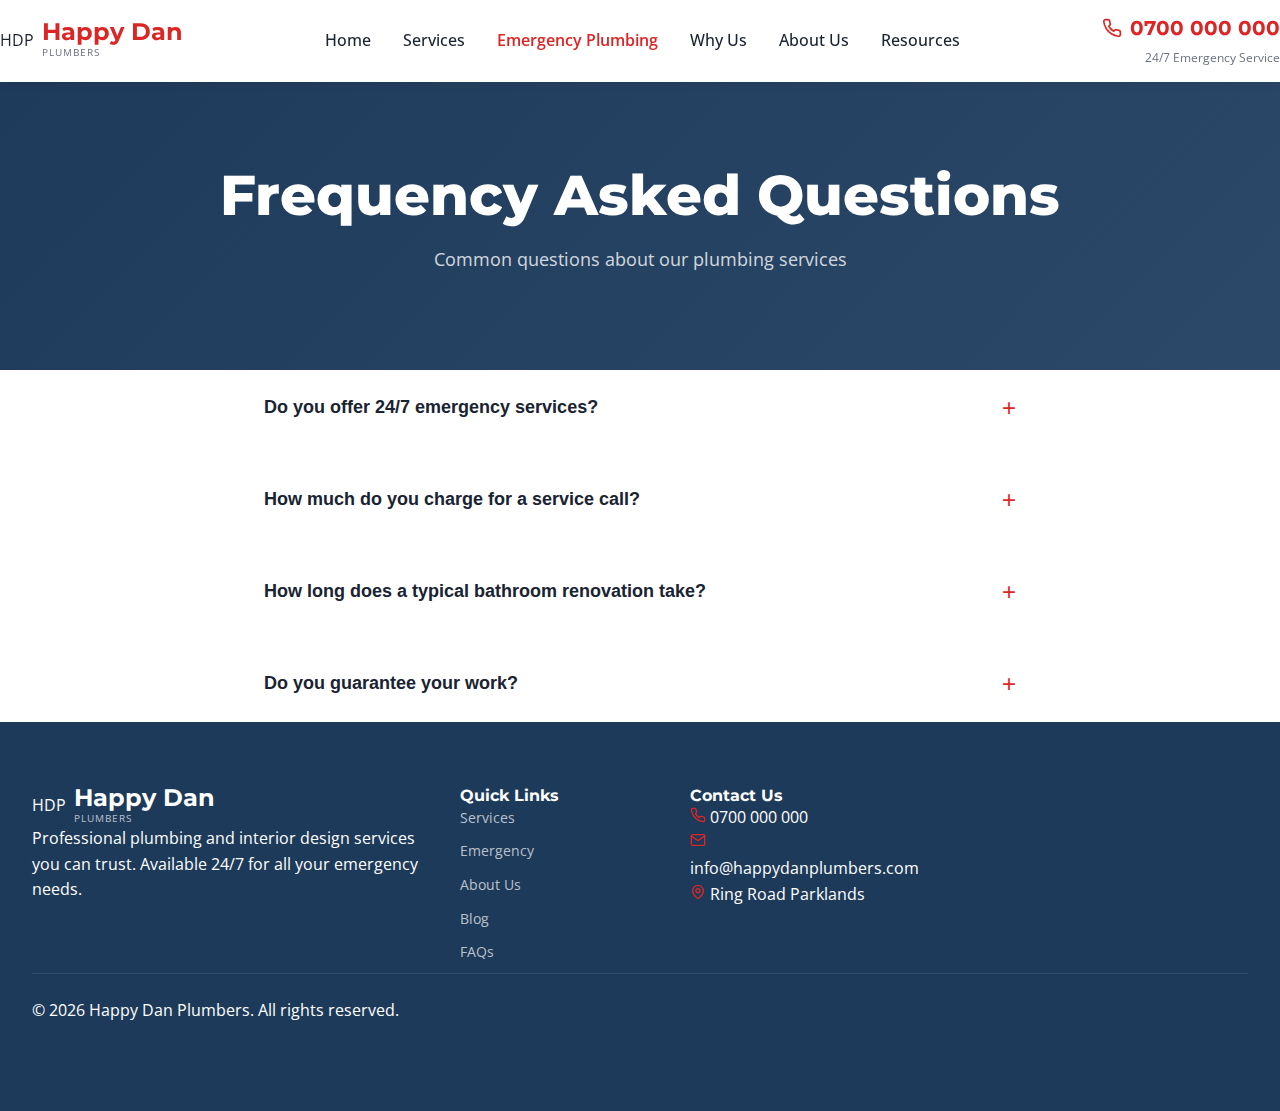
<file: faqs.html>
<!DOCTYPE html>
<html lang="en">

<head>
    <meta charset="UTF-8">
    <meta name="viewport" content="width=device-width, initial-scale=1.0">
    <title>FAQs - Happy Dan Plumbers</title>
    <link rel="preconnect" href="https://fonts.googleapis.com">
    <link rel="preconnect" href="https://fonts.gstatic.com" crossorigin>
    <link
        href="https://fonts.googleapis.com/css2?family=Montserrat:wght@400;500;600;700;800&family=Open+Sans:wght@400;600;700&display=swap"
        rel="stylesheet">
    <link rel="stylesheet" href="styles.css">
</head>

<body>

    <!-- Navigation -->
    <nav class="navbar scrolled">
        <div class="container navbar-content">
            <a href="index.html" class="logo">
                <div class="logo-icon">HDP</div>
                <div class="logo-text">
                    <span class="logo-name">Happy Dan</span>
                    <span class="logo-tagline">Plumbers</span>
                </div>
            </a>

            <!-- Desktop Links -->
            <div class="nav-links">
                <a href="index.html#home" class="nav-link">Home</a>
                <a href="index.html#services" class="nav-link">Services</a>
                <a href="index.html#emergency" class="nav-link nav-link-primary">Emergency Plumbing</a>
                <a href="index.html#why-us" class="nav-link">Why Us</a>
                <a href="index.html#about" class="nav-link">About Us</a>
                <div class="nav-item dropdown">
                    <a href="#" class="nav-link">Resources</a>
                    <div class="dropdown-menu">
                        <a href="faqs.html" class="dropdown-link">FAQs</a>
                        <a href="blog.html" class="dropdown-link">Blog</a>
                    </div>
                </div>
            </div>

            <!-- CTA -->
            <div class="nav-cta">
                <div class="phone-cta">
                    <a href="tel:0700000000" class="phone-number">
                        <svg xmlns="http://www.w3.org/2000/svg" width="20" height="20" viewBox="0 0 24 24" fill="none"
                            stroke="currentColor" stroke-width="2" stroke-linecap="round" stroke-linejoin="round">
                            <path
                                d="M22 16.92v3a2 2 0 0 1-2.18 2 19.79 19.79 0 0 1-8.63-3.07 19.5 19.5 0 0 1-6-6 19.79 19.79 0 0 1-3.07-8.67A2 2 0 0 1 4.11 2h3a2 2 0 0 1 2 1.72 12.84 12.84 0 0 0 .7 2.81 2 2 0 0 1-.45 2.11L8.09 9.91a16 16 0 0 0 6 6l1.27-1.27a2 2 0 0 1 2.11-.45 12.84 12.84 0 0 0 2.81.7A2 2 0 0 1 22 16.92z">
                            </path>
                        </svg>
                        0700 000 000
                    </a>
                    <span class="phone-subtext">24/7 Emergency Service</span>
                </div>
            </div>

            <!-- Mobile Menu Button -->
            <button class="mobile-menu-btn" id="mobileMenuBtn" aria-label="Toggle Menu">
                <svg class="menu-icon" xmlns="http://www.w3.org/2000/svg" width="24" height="24" viewBox="0 0 24 24"
                    fill="none" stroke="currentColor" stroke-width="2" stroke-linecap="round" stroke-linejoin="round">
                    <line x1="3" y1="12" x2="21" y2="12"></line>
                    <line x1="3" y1="6" x2="21" y2="6"></line>
                    <line x1="3" y1="18" x2="21" y2="18"></line>
                </svg>
                <svg class="close-icon hidden" xmlns="http://www.w3.org/2000/svg" width="24" height="24"
                    viewBox="0 0 24 24" fill="none" stroke="currentColor" stroke-width="2" stroke-linecap="round"
                    stroke-linejoin="round">
                    <path d="M18 6 6 18" />
                    <path d="m6 6 12 12" />
                </svg>
            </button>
        </div>

        <!-- Mobile Nav -->
        <div class="container mobile-nav hidden" id="mobileNav">
            <a href="index.html#home" class="mobile-nav-link">Home</a>
            <a href="index.html#services" class="mobile-nav-link">Services</a>
            <a href="index.html#emergency" class="mobile-nav-link">Emergency</a>
            <a href="index.html#why-us" class="mobile-nav-link">Why Choose Us</a>
            <a href="index.html#about" class="mobile-nav-link">About Us</a>
            <a href="faqs.html" class="mobile-nav-link">FAQs</a>
            <a href="blog.html" class="mobile-nav-link">Blog</a>
            <div class="mobile-nav-cta">
                <a href="tel:0700000000" class="btn btn-primary btn-full">Call Now</a>
                <a href="index.html#contact" class="btn btn-navy btn-full">Book Online</a>
            </div>
        </div>
    </nav>

    <!-- Page Header -->
    <header class="page-header">
        <div class="page-header-bg"></div>
        <div class="container page-header-content">
            <h1 class="page-title">Frequency Asked Questions</h1>
            <p class="page-subtitle">Common questions about our plumbing services</p>
        </div>
    </header>

    <!-- FAQ Section -->
    <section class="section">
        <div class="container">
            <div class="faq-accordion">
                <!-- FAQ Item 1 -->
                <div class="faq-item">
                    <button class="faq-question">
                        Do you offer 24/7 emergency services?
                        <span class="faq-icon">+</span>
                    </button>
                    <div class="faq-answer">
                        <p>Yes, we offer 24/7 emergency plumbing services. We understand that plumbing issues can happen
                            at any time, so our team is always ready to respond to your call, day or night.</p>
                    </div>
                </div>

                <!-- FAQ Item 2 -->
                <div class="faq-item">
                    <button class="faq-question">
                        How much do you charge for a service call?
                        <span class="faq-icon">+</span>
                    </button>
                    <div class="faq-answer">
                        <p>Our service call fees vary depending on the location and the nature of the issue. We provide
                            upfront pricing and will give you a detailed estimate before starting any work.</p>
                    </div>
                </div>

                <!-- FAQ Item 3 -->
                <div class="faq-item">
                    <button class="faq-question">
                        How long does a typical bathroom renovation take?
                        <span class="faq-icon">+</span>
                    </button>
                    <div class="faq-answer">
                        <p>A typical bathroom renovation can take anywhere from 1 to 3 weeks, depending on the
                            complexity of the project, size of the bathroom, and materials selected. We will provide a
                            timeline during the planning phase.</p>
                    </div>
                </div>

                <!-- FAQ Item 4 -->
                <div class="faq-item">
                    <button class="faq-question">
                        Do you guarantee your work?
                        <span class="faq-icon">+</span>
                    </button>
                    <div class="faq-answer">
                        <p>Absolutely. We stand behind our work with a satisfaction guarantee. All our installations and
                            repairs come with a warranty for your peace of mind.</p>
                    </div>
                </div>
            </div>
        </div>
    </section>

    <!-- Footer -->
    <footer class="footer">
        <div class="container">
            <div class="footer-grid">
                <div class="footer-brand">
                    <div class="logo">
                        <div class="logo-icon">HDP</div>
                        <div class="logo-text">
                            <span class="logo-name light">Happy Dan</span>
                            <span class="logo-tagline light">Plumbers</span>
                        </div>
                    </div>
                    <p class="footer-desc">Professional plumbing and interior design services you can trust. Available
                        24/7 for all your emergency needs.</p>
                </div>
                <div class="footer-links">
                    <h4>Quick Links</h4>
                    <ul>
                        <li><a href="index.html#services">Services</a></li>
                        <li><a href="index.html#emergency">Emergency</a></li>
                        <li><a href="index.html#about">About Us</a></li>
                        <li><a href="blog.html">Blog</a></li>
                        <li><a href="faqs.html">FAQs</a></li>
                    </ul>
                </div>
                <div class="footer-contact">
                    <h4>Contact Us</h4>
                    <p>
                        <svg xmlns="http://www.w3.org/2000/svg" width="16" height="16" viewBox="0 0 24 24" fill="none"
                            stroke="currentColor" stroke-width="2" stroke-linecap="round" stroke-linejoin="round">
                            <path
                                d="M22 16.92v3a2 2 0 0 1-2.18 2 19.79 19.79 0 0 1-8.63-3.07 19.5 19.5 0 0 1-6-6 19.79 19.79 0 0 1-3.07-8.67A2 2 0 0 1 4.11 2h3a2 2 0 0 1 2 1.72 12.84 12.84 0 0 0 .7 2.81 2 2 0 0 1-.45 2.11L8.09 9.91a16 16 0 0 0 6 6l1.27-1.27a2 2 0 0 1 2.11-.45 12.84 12.84 0 0 0 2.81.7A2 2 0 0 1 22 16.92z">
                            </path>
                        </svg>
                        0700 000 000
                    </p>
                    <p>
                        <svg xmlns="http://www.w3.org/2000/svg" width="16" height="16" viewBox="0 0 24 24" fill="none"
                            stroke="currentColor" stroke-width="2" stroke-linecap="round" stroke-linejoin="round">
                            <path d="M4 4h16c1.1 0 2 .9 2 2v12c0 1.1-.9 2-2 2H4c-1.1 0-2-.9-2-2V6c0-1.1.9-2 2-2z">
                            </path>
                            <polyline points="22,6 12,13 2,6"></polyline>
                        </svg>
                        info@happydanplumbers.com
                    </p>
                    <p>
                        <svg xmlns="http://www.w3.org/2000/svg" width="16" height="16" viewBox="0 0 24 24" fill="none"
                            stroke="currentColor" stroke-width="2" stroke-linecap="round" stroke-linejoin="round">
                            <path d="M20 10c0 6-8 12-8 12s-8-6-8-12a8 8 0 0 1 16 0Z" />
                            <circle cx="12" cy="10" r="3" />
                        </svg>
                        Ring Road Parklands
                    </p>
                </div>
            </div>
            <div class="footer-bottom">
                <p>&copy; 2026 Happy Dan Plumbers. All rights reserved.</p>
            </div>
        </div>
    </footer>

    <script src="script.js"></script>
</body>

</html>
</file>
<file: styles.css>
/* ========================================
   CSS Reset & Base Styles
======================================== */
*,
*::before,
*::after {
  box-sizing: border-box;
  margin: 0;
  padding: 0;
}

:root {
  /* Colors */
  --primary: #dc2626;
  --primary-dark: #b91c1c;
  --secondary: #1e3a5a;
  --secondary-light: #2d4a6a;
  --background: #ffffff;
  --foreground: #1a2332;
  --muted: #f3f4f6;
  --muted-foreground: #6b7280;
  --border: #e5e7eb;
  --star: #fbbf24;

  /* Spacing */
  --container-max: 1280px;
  --container-padding: 1rem;

  /* Shadows */
  --shadow-card: 0 4px 20px -4px rgba(26, 35, 50, 0.1);
  --shadow-button: 0 4px 14px -2px rgba(220, 38, 38, 0.4);
  --shadow-nav: 0 2px 10px -2px rgba(26, 35, 50, 0.1);

  /* Border Radius */
  --radius: 0.5rem;
  --radius-lg: 0.75rem;
}

body {
  font-family: 'Open Sans', system-ui, sans-serif;
  color: var(--foreground);
  background-color: var(--background);
  line-height: 1.6;
  -webkit-font-smoothing: antialiased;
}

h1,
h2,
h3,
h4,
h5,
h6 {
  font-family: 'Montserrat', system-ui, sans-serif;
  font-weight: 700;
  line-height: 1.2;
}

a {
  text-decoration: none;
  color: inherit;
}

img {
  max-width: 100%;
  height: auto;
}

ul {
  list-style: none;
}

/* ========================================
   Utility Classes
======================================== */
.container {
  max-width: var(--container-max);
  margin: 0 auto;
  padding: 0 var(--container-padding);
}

.hidden {
  display: none !important;
}

.text-primary {
  color: var(--primary);
}

.desktop-only {
  display: none;
}

@media (min-width: 768px) {
  .desktop-only {
    display: inline;
  }

  :root {
    --container-padding: 1.5rem;
  }
}

@media (min-width: 1024px) {
  :root {
    --container-padding: 2rem;
  }
}

/* ========================================
   Buttons
======================================== */
.btn {
  display: inline-flex;
  align-items: center;
  justify-content: center;
  gap: 0.5rem;
  padding: 0.75rem 1.5rem;
  font-family: 'Montserrat', sans-serif;
  font-weight: 600;
  font-size: 0.875rem;
  border-radius: var(--radius);
  border: none;
  cursor: pointer;
  transition: all 0.2s ease;
}

.btn-primary {
  background: var(--primary);
  color: white;
  box-shadow: var(--shadow-button);
}

.btn-primary:hover {
  background: var(--primary-dark);
  transform: scale(1.02);
}

.btn-navy {
  background: var(--secondary);
  color: white;
}

.btn-navy:hover {
  background: var(--secondary-light);
}

.btn-white {
  background: white;
  color: var(--primary);
}

.btn-white:hover {
  background: rgba(255, 255, 255, 0.9);
}

.btn-lg {
  padding: 1rem 2rem;
  font-size: 1rem;
}

.btn-full {
  width: 100%;
}

/* ========================================
   Header - Top Bar
======================================== */
.top-bar {
  background: var(--secondary);
  padding: 0.5rem 0;
  font-size: 0.875rem;
}

.top-bar-content {
  display: flex;
  align-items: center;
  justify-content: space-between;
}

.top-bar-text {
  color: rgba(255, 255, 255, 0.8);
  display: none;
}

@media (min-width: 640px) {
  .top-bar-text {
    display: inline;
  }
}

.top-bar-links {
  display: flex;
  align-items: center;
  gap: 1rem;
  color: white;
  margin-left: auto;
}

.top-bar-link {
  display: flex;
  align-items: center;
  gap: 0.25rem;
  transition: color 0.2s;
}

.top-bar-link:hover {
  color: var(--primary);
}

.top-bar-link span {
  display: none;
}

@media (min-width: 640px) {
  .top-bar-link span {
    display: inline;
  }
}

/* ========================================
   Header - Navbar
======================================== */
.navbar {
  background: var(--background);
  box-shadow: var(--shadow-nav);
  position: sticky;
  top: 0;
  z-index: 100;
}

.navbar-content {
  display: flex;
  align-items: center;
  justify-content: space-between;
  padding: 0.75rem 0;
}

/* Logo */
.logo {
  display: flex;
  align-items: center;
  gap: 0.5rem;
}

.logo-image {
  height: 48px;
  width: auto;
  object-fit: contain;
}

.logo-name {
  font-family: 'Montserrat', sans-serif;
  font-weight: 700;
  font-size: 1.5rem;
  color: var(--primary);
  display: block;
  line-height: 1;
}

.logo-name.light {
  color: white;
}

.logo-tagline {
  font-size: 0.65rem;
  color: var(--muted-foreground);
  text-transform: uppercase;
  letter-spacing: 0.1em;
  display: block;
}

.logo-tagline.light {
  color: rgba(255, 255, 255, 0.7);
}

/* Desktop Navigation */
.nav-links {
  display: none;
  align-items: center;
  gap: 2rem;
}

@media (min-width: 1024px) {
  .nav-links {
    display: flex;
  }
}

.nav-link {
  font-weight: 500;
  color: var(--foreground);
  transition: color 0.2s;
}

.nav-link:hover {
  color: var(--primary) !important;
  /* Force hover color */
}

/* Dropdown Menu */
.dropdown {
  position: relative;
  height: 100%;
  display: flex;
  align-items: center;
}

.dropdown-menu {
  position: absolute;
  top: 100%;
  left: 50%;
  transform: translateX(-50%) translateY(10px);
  background: white;
  min-width: 180px;
  padding: 0.5rem 0;
  border-radius: var(--radius);
  box-shadow: 0 10px 15px -3px rgba(0, 0, 0, 0.1), 0 4px 6px -2px rgba(0, 0, 0, 0.05);
  opacity: 0;
  visibility: hidden;
  transition: all 0.3s ease;
  z-index: 1000;
}

.dropdown:hover .dropdown-menu {
  opacity: 1;
  visibility: visible;
  transform: translateX(-50%) translateY(0);
}

.dropdown-link {
  display: block;
  padding: 0.75rem 1.5rem;
  color: var(--foreground);
  font-weight: 500;
  transition: all 0.2s;
  text-decoration: none;
  font-size: 0.875rem;
}

.dropdown-link:hover {
  background: var(--muted);
  color: var(--primary);
  padding-left: 1.75rem;
}

.nav-link-primary {
  color: var(--primary);
  font-weight: 600;
}

/* Nav CTA */
.nav-cta {
  display: none;
  align-items: center;
  gap: 1rem;
}

@media (min-width: 768px) {
  .nav-cta {
    display: flex;
  }
}

.phone-cta {
  text-align: right;
}

.phone-number {
  display: flex;
  align-items: center;
  gap: 0.5rem;
  color: var(--primary);
  font-family: 'Montserrat', sans-serif;
  font-weight: 700;
  font-size: 1.25rem;
  transition: color 0.2s;
}

.phone-number:hover {
  color: var(--primary-dark);
}

.phone-subtext {
  font-size: 0.75rem;
  color: var(--muted-foreground);
}

/* Mobile Menu Button */
.mobile-menu-btn {
  display: flex;
  padding: 0.5rem;
  background: none;
  border: none;
  cursor: pointer;
}

@media (min-width: 1024px) {
  .mobile-menu-btn {
    display: none;
  }
}

/* Mobile Navigation */
.mobile-nav {
  padding: 1rem 0;
  border-top: 1px solid var(--border);
  animation: fadeIn 0.3s ease;
}

@keyframes fadeIn {
  from {
    opacity: 0;
    transform: translateY(-10px);
  }

  to {
    opacity: 1;
    transform: translateY(0);
  }
}

.mobile-nav-link {
  display: block;
  padding: 0.75rem 0;
  font-weight: 500;
  color: var(--foreground);
  transition: color 0.2s;
}

.mobile-nav-link:hover {
  color: var(--primary);
}

.mobile-nav-cta {
  padding-top: 1rem;
  margin-top: 1rem;
  border-top: 1px solid var(--border);
  display: flex;
  flex-direction: column;
  gap: 0.75rem;
}

/* ========================================
   Hero Section
======================================== */
.hero {
  position: relative;
  min-height: 700px;
  display: flex;
  align-items: center;
}

.hero-bg {
  position: absolute;
  inset: 0;
  background: linear-gradient(135deg, var(--secondary) 0%, var(--secondary-light) 100%);
}

.hero-bg::before {
  content: '';
  position: absolute;
  inset: 0;
  background: url('https://images.unsplash.com/photo-1581578731548-c64695cc6952?w=1920&q=80') center/cover no-repeat;
  opacity: 0.2;
}

.hero .container {
  position: relative;
  padding-top: 4rem;
  padding-bottom: 4rem;
}

.hero-grid {
  display: grid;
  gap: 3rem;
  align-items: center;
}

@media (min-width: 1024px) {
  .hero-grid {
    grid-template-columns: 1fr 1fr;
  }
}

/* Hero Content */
.hero-content {
  color: white;
  animation: fadeIn 0.5s ease;
}

.hero-subtitle {
  font-size: 1.125rem;
  opacity: 0.9;
  margin-bottom: 0.5rem;
}

.hero-title {
  font-size: 2.5rem;
  line-height: 1.1;
  margin-bottom: 1.5rem;
}

@media (min-width: 768px) {
  .hero-title {
    font-size: 3.5rem;
  }
}

.hero-description {
  font-size: 1.125rem;
  opacity: 0.9;
  margin-bottom: 2rem;
  max-width: 560px;
}

/* Hero Stats */
.hero-stats {
  display: flex;
  align-items: center;
  gap: 2rem;
  flex-wrap: wrap;
}

.stat-item {
  display: flex;
  align-items: center;
  gap: 0.75rem;
}

.stat-icons {
  display: flex;
}

.stat-icon {
  width: 2rem;
  height: 2rem;
  border-radius: 50%;
  background: var(--primary);
  display: flex;
  align-items: center;
  justify-content: center;
  font-size: 0.75rem;
  margin-left: -0.25rem;
  border: 2px solid var(--secondary);
}

.stat-icon:first-child {
  margin-left: 0;
}

.stat-text {
  display: flex;
  flex-direction: column;
}

.stat-number {
  font-family: 'Montserrat', sans-serif;
  font-weight: 700;
  font-size: 1.5rem;
}

.stat-label {
  font-size: 0.875rem;
  opacity: 0.8;
}

.stat-divider {
  width: 1px;
  height: 40px;
  background: rgba(255, 255, 255, 0.3);
}

.stat-rating {
  display: flex;
  align-items: center;
  gap: 0.25rem;
}

.stars {
  display: flex;
  gap: 0.125rem;
}

.star {
  width: 1rem;
  height: 1rem;
  fill: var(--star);
  stroke: var(--star);
}

.star.half {
  opacity: 0.5;
}

/* Hero Form */
.hero-form-wrapper {
  background: white;
  border-radius: var(--radius-lg);
  box-shadow: var(--shadow-card);
  overflow: hidden;
  animation: slideInRight 0.5s ease;
}

@keyframes slideInRight {
  from {
    opacity: 0;
    transform: translateX(20px);
  }

  to {
    opacity: 1;
    transform: translateX(0);
  }
}

.form-tabs {
  display: flex;
}

.form-tab {
  flex: 1;
  display: flex;
  align-items: center;
  justify-content: center;
  gap: 0.5rem;
  padding: 1rem 1.5rem;
  background: var(--muted);
  color: var(--muted-foreground);
  font-weight: 600;
  border: none;
  cursor: pointer;
  transition: all 0.2s;
}

.form-tab.active {
  background: white;
  color: var(--primary);
  border-bottom: 2px solid var(--primary);
}

.form-tab:hover:not(.active) {
  color: var(--foreground);
}

.hero-form {
  padding: 1.5rem;
}

.form-title {
  font-size: 1.25rem;
  color: var(--primary);
  margin-bottom: 1.5rem;
}

.form-row {
  display: grid;
  grid-template-columns: 1fr 1fr;
  gap: 1rem;
}

.form-group {
  margin-bottom: 1rem;
}

.form-group label {
  display: block;
  font-size: 0.875rem;
  font-weight: 500;
  margin-bottom: 0.25rem;
  color: var(--foreground);
}

.form-group input {
  width: 100%;
  padding: 0.75rem;
  border: 1px solid var(--border);
  border-radius: var(--radius);
  font-size: 1rem;
  transition: border-color 0.2s, box-shadow 0.2s;
}

.form-group input:focus {
  outline: none;
  border-color: var(--primary);
  box-shadow: 0 0 0 3px rgba(220, 38, 38, 0.1);
}

.form-checkbox {
  display: flex;
  align-items: flex-start;
  gap: 0.5rem;
  margin-bottom: 1rem;
}

.form-checkbox input {
  margin-top: 0.25rem;
  width: 1rem;
  height: 1rem;
  accent-color: var(--primary);
}

.form-checkbox label {
  font-size: 0.875rem;
  color: var(--muted-foreground);
}

.form-disclaimer {
  font-size: 0.75rem;
  color: var(--muted-foreground);
  margin-top: 1rem;
}

.form-disclaimer a {
  color: var(--primary);
}

.form-disclaimer a:hover {
  text-decoration: underline;
}

/* ========================================
   Services Section
======================================== */
.services {
  padding: 4rem 0;
  background: var(--muted);
}

@media (min-width: 768px) {
  .services {
    padding: 6rem 0;
  }
}

.section-header {
  text-align: center;
  margin-bottom: 3rem;
}

.section-title {
  font-size: 2rem;
  margin-bottom: 1rem;
}

@media (min-width: 768px) {
  .section-title {
    font-size: 2.5rem;
  }
}

.section-description {
  color: var(--muted-foreground);
  max-width: 640px;
  margin: 0 auto;
}

.section-title.light,
.section-description.light {
  color: white;
}

.section-description.light {
  opacity: 0.8;
}

.services-grid {
  display: grid;
  gap: 1.5rem;
}

@media (min-width: 768px) {
  .services-grid {
    grid-template-columns: repeat(2, 1fr);
  }
}

@media (min-width: 1024px) {
  .services-grid {
    grid-template-columns: repeat(3, 1fr);
  }
}

.service-card {
  background: white;
  padding: 1.5rem;
  border-radius: var(--radius-lg);
  box-shadow: var(--shadow-card);
  border: 1px solid var(--border);
  transition: box-shadow 0.3s, transform 0.3s;
  cursor: pointer;
}

.service-card:hover {
  box-shadow: 0 10px 40px -10px rgba(26, 35, 50, 0.15);
  transform: translateY(-2px);
}

.service-icon {
  width: 3.5rem;
  height: 3.5rem;
  border-radius: var(--radius);
  background: rgba(220, 38, 38, 0.1);
  display: flex;
  align-items: center;
  justify-content: center;
  color: var(--primary);
  margin-bottom: 1rem;
  transition: background 0.3s, color 0.3s;
}

.service-card:hover .service-icon {
  background: var(--primary);
  color: white;
}

.service-title {
  font-size: 1.25rem;
  margin-bottom: 0.5rem;
}

.service-description {
  color: var(--muted-foreground);
  margin-bottom: 1rem;
}

.service-link {
  color: var(--primary);
  font-weight: 600;
  transition: color 0.2s;
}

.service-link:hover {
  text-decoration: underline;
}

.service-tabs {
  display: flex;
  justify-content: center;
  gap: 1rem;
  margin-bottom: 3rem;
  flex-wrap: wrap;
}

.service-tab-btn {
  padding: 0.75rem 2rem;
  border-radius: 50px;
  background: white;
  border: 2px solid transparent;
  color: var(--muted-foreground);
  font-family: 'Montserrat', sans-serif;
  font-weight: 600;
  cursor: pointer;
  transition: all 0.3s ease;
  box-shadow: 0 4px 6px -1px rgba(0, 0, 0, 0.05);
}

.service-tab-btn:hover {
  color: var(--primary);
  background: white;
  transform: translateY(-2px);
}

.service-tab-btn.active {
  background: var(--primary);
  color: white;
  box-shadow: 0 10px 15px -3px rgba(220, 38, 38, 0.3);
}

.tab-content {
  display: none;
  animation: fadeIn 0.5s ease;
}

.tab-content.active {
  display: block;
}

/* ========================================
   Why Choose Us Section
======================================== */
.why-us {
  padding: 4rem 0;
  background: var(--secondary);
}

@media (min-width: 768px) {
  .why-us {
    padding: 6rem 0;
  }
}

.reasons-grid {
  display: grid;
  gap: 2rem;
}

@media (min-width: 768px) {
  .reasons-grid {
    grid-template-columns: repeat(2, 1fr);
  }
}

@media (min-width: 1024px) {
  .reasons-grid {
    grid-template-columns: repeat(3, 1fr);
  }
}

.reason-item {
  display: flex;
  align-items: flex-start;
  gap: 1rem;
}

.reason-icon {
  width: 3rem;
  height: 3rem;
  border-radius: 50%;
  background: var(--primary);
  display: flex;
  align-items: center;
  justify-content: center;
  color: white;
  flex-shrink: 0;
  transition: transform 0.3s;
}

.reason-item:hover .reason-icon {
  transform: scale(1.1);
}

.reason-title {
  font-size: 1.125rem;
  color: white;
  margin-bottom: 0.25rem;
}

.reason-description {
  color: rgba(255, 255, 255, 0.7);
  font-size: 0.875rem;
}

/* ========================================
   About Us Section
======================================== */
.about {
  padding: 4rem 0;
  background: white;
}

@media (min-width: 768px) {
  .about {
    padding: 6rem 0;
  }
}

.about-grid {
  display: grid;
  gap: 3rem;
  align-items: center;
}

@media (min-width: 1024px) {
  .about-grid {
    grid-template-columns: 1fr 1fr;
  }
}

.about-content {
  animation: fadeIn 0.5s ease;
}

.about-subtitle {
  color: var(--primary);
  font-weight: 700;
  text-transform: uppercase;
  letter-spacing: 0.1em;
  margin-bottom: 0.5rem;
  display: block;
}

.about-title {
  font-size: 2rem;
  margin-bottom: 1.5rem;
  color: var(--foreground);
}

@media (min-width: 768px) {
  .about-title {
    font-size: 2.5rem;
  }
}

.about-text {
  color: var(--muted-foreground);
  margin-bottom: 1.5rem;
  line-height: 1.8;
}

.about-values {
  display: grid;
  grid-template-columns: repeat(auto-fit, minmax(150px, 1fr));
  gap: 1.5rem;
  margin-top: 2rem;
}

.value-item {
  display: flex;
  align-items: center;
  gap: 0.75rem;
}

.value-icon {
  width: 2rem;
  height: 2rem;
  background: rgba(220, 38, 38, 0.1);
  color: var(--primary);
  border-radius: 50%;
  display: flex;
  align-items: center;
  justify-content: center;
}

.value-text {
  font-weight: 600;
  color: var(--foreground);
}

.about-image {
  position: relative;
  border-radius: var(--radius-lg);
  overflow: hidden;
  box-shadow: var(--shadow-card);
}

.about-image img {
  width: 100%;
  height: 100%;
  object-fit: cover;
  transition: transform 0.5s ease;
}

.about-image:hover img {
  transform: scale(1.05);
}

/* ========================================
   Internal Page Styles
======================================== */
/* ========================================
   Internal Page Styles
======================================== */
.page-header {
  position: relative;
  background: var(--secondary);
  padding: 8rem 0 4rem;
  /* Reduced mobile padding */
  text-align: center;
  color: white;
  margin-top: -80px;
  /* Pull up behind navbar */
}

@media (min-width: 768px) {
  .page-header {
    padding: 10rem 0 6rem;
  }
}

.page-header-bg {
  position: absolute;
  inset: 0;
  background: linear-gradient(135deg, rgba(30, 58, 90, 0.95) 0%, rgba(45, 74, 106, 0.9) 100%);
  z-index: 0;
}

.page-header-bg::before {
  content: '';
  position: absolute;
  inset: 0;
  background: url('https://images.unsplash.com/photo-1581578731548-c64695cc6952?w=1920&q=80') center/cover no-repeat;
  opacity: 0.1;
}

.page-header-content {
  position: relative;
  z-index: 1;
}

.page-title {
  font-size: 2rem;
  /* Smaller mobile font size */
  font-weight: 800;
  margin-bottom: 1rem;
}

@media (min-width: 768px) {
  .page-title {
    font-size: 3.5rem;
  }
}

.page-subtitle {
  font-size: 1rem;
  color: rgba(255, 255, 255, 0.8);
  max-width: 600px;
  margin: 0 auto;
  padding: 0 1rem;
}

@media (min-width: 768px) {
  .page-subtitle {
    font-size: 1.125rem;
  }
}

/* ========================================
   Blog Styles
======================================== */
.blog-grid {
  display: grid;
  grid-template-columns: repeat(auto-fit, minmax(280px, 1fr));
  /* Safer min-width for mobile */
  gap: 2rem;
}

.blog-card {
  background: white;
  border-radius: var(--radius-lg);
  overflow: hidden;
  box-shadow: var(--shadow-card);
  transition: transform 0.3s ease, box-shadow 0.3s ease;
}

.blog-card:hover {
  transform: translateY(-5px);
  box-shadow: var(--shadow-lg);
}

.blog-image {
  height: 200px;
  overflow: hidden;
}

.blog-image img {
  width: 100%;
  height: 100%;
  object-fit: cover;
  transition: transform 0.5s ease;
}

.blog-card:hover .blog-image img {
  transform: scale(1.05);
}

.blog-content {
  padding: 1.5rem;
}

.blog-meta {
  font-size: 0.875rem;
  color: var(--muted-foreground);
  margin-bottom: 0.5rem;
}

.blog-title {
  font-size: 1.25rem;
  margin-bottom: 0.75rem;
  color: var(--foreground);
}

.blog-excerpt {
  color: var(--muted-foreground);
  margin-bottom: 1.5rem;
  line-height: 1.6;
}

.blog-link {
  color: var(--primary);
  font-weight: 600;
  text-decoration: none;
  display: inline-flex;
  align-items: center;
  transition: color 0.2s;
}

.blog-link:hover {
  color: var(--primary-dark);
}

/* ========================================
   FAQ Styles
======================================== */
.faq-accordion {
  max-width: 800px;
  margin: 0 auto;
  display: flex;
  flex-direction: column;
  gap: 1rem;
}

.faq-item {
  background: white;
  border-radius: var(--radius);
  box-shadow: var(--shadow-sm);
  overflow: hidden;
}

.faq-question {
  width: 100%;
  text-align: left;
  padding: 1.5rem;
  background: none;
  border: none;
  display: flex;
  align-items: center;
  justify-content: space-between;
  font-weight: 600;
  font-size: 1.125rem;
  color: var(--foreground);
  cursor: pointer;
  transition: background 0.2s;
}

.faq-question:hover {
  background: var(--background);
}

.faq-icon {
  font-size: 1.5rem;
  font-weight: 400;
  color: var(--primary);
  transition: transform 0.3s ease;
}

.faq-item.active .faq-icon {
  transform: rotate(45deg);
}

.faq-answer {
  max-height: 0;
  overflow: hidden;
  transition: max-height 0.3s ease;
  background: var(--background);
}

.faq-item.active .faq-answer {
  max-height: 200px;
  /* Adjust as needed or use JS for precise height */
}

.faq-answer p {
  padding: 0 1.5rem 1.5rem;
  color: var(--muted-foreground);
  line-height: 1.6;
  margin: 0;
}

/* ========================================
   Testimonials Section
======================================== */
.testimonials {
  padding: 4rem 0;
  background: var(--background);
}

@media (min-width: 768px) {
  .testimonials {
    padding: 6rem 0;
  }
}

.testimonials-grid {
  display: grid;
  gap: 2rem;
}

@media (min-width: 768px) {
  .testimonials-grid {
    grid-template-columns: repeat(3, 1fr);
  }
}

.testimonial-card {
  background: var(--muted);
  padding: 1.5rem;
  border-radius: var(--radius-lg);
  position: relative;
}

.quote-icon {
  position: absolute;
  top: 1rem;
  right: 1rem;
  color: rgba(220, 38, 38, 0.2);
}

.testimonial-stars {
  display: flex;
  gap: 0.125rem;
  margin-bottom: 1rem;
}

.testimonial-stars .star {
  width: 1.25rem;
  height: 1.25rem;
}

.testimonial-text {
  font-style: italic;
  color: var(--foreground);
  margin-bottom: 1.5rem;
  line-height: 1.7;
}

.author-name {
  font-family: 'Montserrat', sans-serif;
  font-weight: 700;
}

.author-location {
  font-size: 0.875rem;
  color: var(--muted-foreground);
}

/* ========================================
   CTA Section
======================================== */
.cta {
  background: linear-gradient(180deg, var(--primary) 0%, var(--primary-dark) 100%);
  padding: 4rem 0;
  text-align: center;
}

.cta-title {
  font-size: 2rem;
  color: white;
  margin-bottom: 1rem;
}

@media (min-width: 768px) {
  .cta-title {
    font-size: 2.5rem;
  }
}

.cta-description {
  color: rgba(255, 255, 255, 0.9);
  max-width: 640px;
  margin: 0 auto 2rem;
}

.cta-buttons {
  display: flex;
  flex-direction: column;
  align-items: center;
  gap: 1rem;
}

@media (min-width: 640px) {
  .cta-buttons {
    flex-direction: row;
    justify-content: center;
  }
}

/* ========================================
   Footer
======================================== */
.footer {
  background: var(--secondary);
  color: white;
}

.footer .container {
  padding-top: 4rem;
  padding-bottom: 4rem;
}

.footer-grid {
  display: grid;
  gap: 2rem;
}

@media (min-width: 768px) {
  .footer-grid {
    grid-template-columns: repeat(2, 1fr);
  }
}

@media (min-width: 1024px) {
  .footer-grid {
    grid-template-columns: 2fr 1fr 1fr 1.5fr;
  }
}

.footer-logo {
  display: flex;
  align-items: center;
  gap: 0.5rem;
  margin-bottom: 1rem;
}

.footer-description {
  color: rgba(255, 255, 255, 0.7);
  margin-bottom: 1.5rem;
  font-size: 0.875rem;
}

.social-links {
  display: flex;
  gap: 0.75rem;
}

.social-link {
  width: 2.5rem;
  height: 2.5rem;
  border-radius: 50%;
  background: rgba(255, 255, 255, 0.1);
  display: flex;
  align-items: center;
  justify-content: center;
  transition: background 0.2s;
}

.social-link:hover {
  background: var(--primary);
}

.footer-title {
  font-size: 1.125rem;
  margin-bottom: 1rem;
}

.footer-links li {
  margin-bottom: 0.5rem;
}

.footer-links a {
  color: rgba(255, 255, 255, 0.7);
  font-size: 0.875rem;
  transition: color 0.2s;
}

.footer-links a:hover {
  color: var(--primary);
}

.footer-contact li {
  display: flex;
  align-items: flex-start;
  gap: 0.75rem;
  margin-bottom: 1rem;
  color: rgba(255, 255, 255, 0.7);
  font-size: 0.875rem;
}

.footer-contact svg {
  color: var(--primary);
  flex-shrink: 0;
  margin-top: 0.125rem;
}

.contact-primary {
  color: white;
  font-weight: 600;
}

.contact-secondary {
  font-size: 0.75rem;
}

.footer-contact a {
  color: rgba(255, 255, 255, 0.7);
  transition: color 0.2s;
}

.footer-contact a:hover {
  color: var(--primary);
}

.footer-bottom {
  border-top: 1px solid rgba(255, 255, 255, 0.1);
  padding: 1.5rem 0;
}

.footer-bottom-content {
  display: flex;
  flex-direction: column;
  align-items: center;
  gap: 1rem;
  font-size: 0.875rem;
  color: rgba(255, 255, 255, 0.6);
}

@media (min-width: 768px) {
  .footer-bottom-content {
    flex-direction: row;
    justify-content: space-between;
  }
}

.footer-bottom-links {
  display: flex;
  gap: 1.5rem;
}

.footer-bottom-links a {
  transition: color 0.2s;
}

.footer-bottom-links a:hover {
  color: var(--primary);
}

/* ========================================
   Modals
======================================== */
.modal-overlay {
  position: fixed;
  inset: 0;
  background: rgba(26, 35, 50, 0.8);
  display: flex;
  align-items: center;
  justify-content: center;
  z-index: 1000;
  padding: 1rem;
  opacity: 0;
  visibility: hidden;
  transition: all 0.3s ease;
}

.modal-overlay.active {
  opacity: 1;
  visibility: visible;
}

.modal-content {
  background: white;
  padding: 2rem;
  border-radius: var(--radius-lg);
  width: 100%;
  max-width: 500px;
  position: relative;
  transform: translateY(20px);
  transition: all 0.3s ease;
}

.modal-overlay.active .modal-content {
  transform: translateY(0);
}

.modal-close {
  position: absolute;
  top: 1rem;
  right: 1rem;
  background: none;
  border: none;
  cursor: pointer;
  color: var(--muted-foreground);
  transition: color 0.2s;
}

.modal-close:hover {
  color: var(--foreground);
}

/* ========================================
   Toasts
======================================== */
.toast {
  position: fixed;
  bottom: 2rem;
  right: 2rem;
  padding: 1rem 2rem;
  border-radius: var(--radius);
  background: var(--secondary);
  color: white;
  box-shadow: 0 10px 15px -3px rgba(0, 0, 0, 0.1);
  transform: translateY(100px);
  opacity: 0;
  transition: all 0.3s ease;
  z-index: 2000;
}

.toast.active {
  transform: translateY(0);
  opacity: 1;
}

.toast-error {
  background: var(--primary);
}

/* ========================================
   Animations
======================================== */
.animate-in {
  opacity: 1 !important;
  transform: translateY(0) !important;
}

/* ========================================
   Service Detail Modal
======================================== */
.service-modal-content {
  max-width: 800px;
  width: 90%;
  padding: 0;
  overflow: hidden;
  display: flex;
  flex-direction: column;
  max-height: 90vh;
  /* Max height for mobile */
  overflow-y: auto;
  /* Allow scrolling within modal */
}

@media (min-width: 768px) {
  .service-modal-content {
    flex-direction: row;
    overflow-y: visible;
    /* Reset for desktop if needed, or keep auto */
    height: auto;
    max-height: 85vh;
  }
}

.service-modal-grid {
  display: flex;
  flex-direction: column;
  flex: 1;
}

@media (min-width: 768px) {
  .service-modal-grid {
    flex-direction: row;
  }
}

.service-modal-image {
  height: 200px;
  /* Reduced height for mobile */
  background: #f0f0f0;
  flex-shrink: 0;
}

@media (min-width: 768px) {
  .service-modal-image {
    height: auto;
    min-height: 400px;
    flex: 1;
  }
}

.service-modal-image img {
  width: 100%;
  height: 100%;
  object-fit: cover;
}

.service-modal-info {
  padding: 1.5rem;
  /* Reduced padding for mobile */
  display: flex;
  flex-direction: column;
  justify-content: center;
  flex: 1;
}

@media (min-width: 768px) {
  .service-modal-info {
    padding: 2.5rem;
  }
}

#modalServiceTitle {
  color: var(--primary);
  margin-bottom: 0.75rem;
  font-size: 1.5rem;
  /* Responsive font size */
  line-height: 1.2;
}

@media (min-width: 768px) {
  #modalServiceTitle {
    font-size: 1.75rem;
    margin-bottom: 1rem;
  }
}

#modalServiceDescription {
  color: var(--muted-foreground);
  line-height: 1.6;
  margin-bottom: 1.5rem;
  font-size: 0.95rem;
}

.modal-cta {
  margin-top: auto;
  padding-top: 1rem;
}

.service-card {
  cursor: pointer;
}

.close-modal {
  position: absolute;
  top: 0.5rem;
  right: 0.5rem;
  background: white;
  border: none;
  font-size: 1.5rem;
  line-height: 1;
  cursor: pointer;
  z-index: 10;
  width: 32px;
  /* Touch target */
  height: 32px;
  border-radius: 50%;
  display: flex;
  align-items: center;
  justify-content: center;
  box-shadow: 0 2px 10px rgba(0, 0, 0, 0.1);
  transition: all 0.2s;
  opacity: 0.9;
}

@media (min-width: 768px) {
  .close-modal {
    top: 1rem;
    right: 1rem;
    width: 40px;
    height: 40px;
    font-size: 2rem;
  }
}

.close-modal:hover {
  background: var(--primary);
  color: white;
  opacity: 1;
}
</file>
